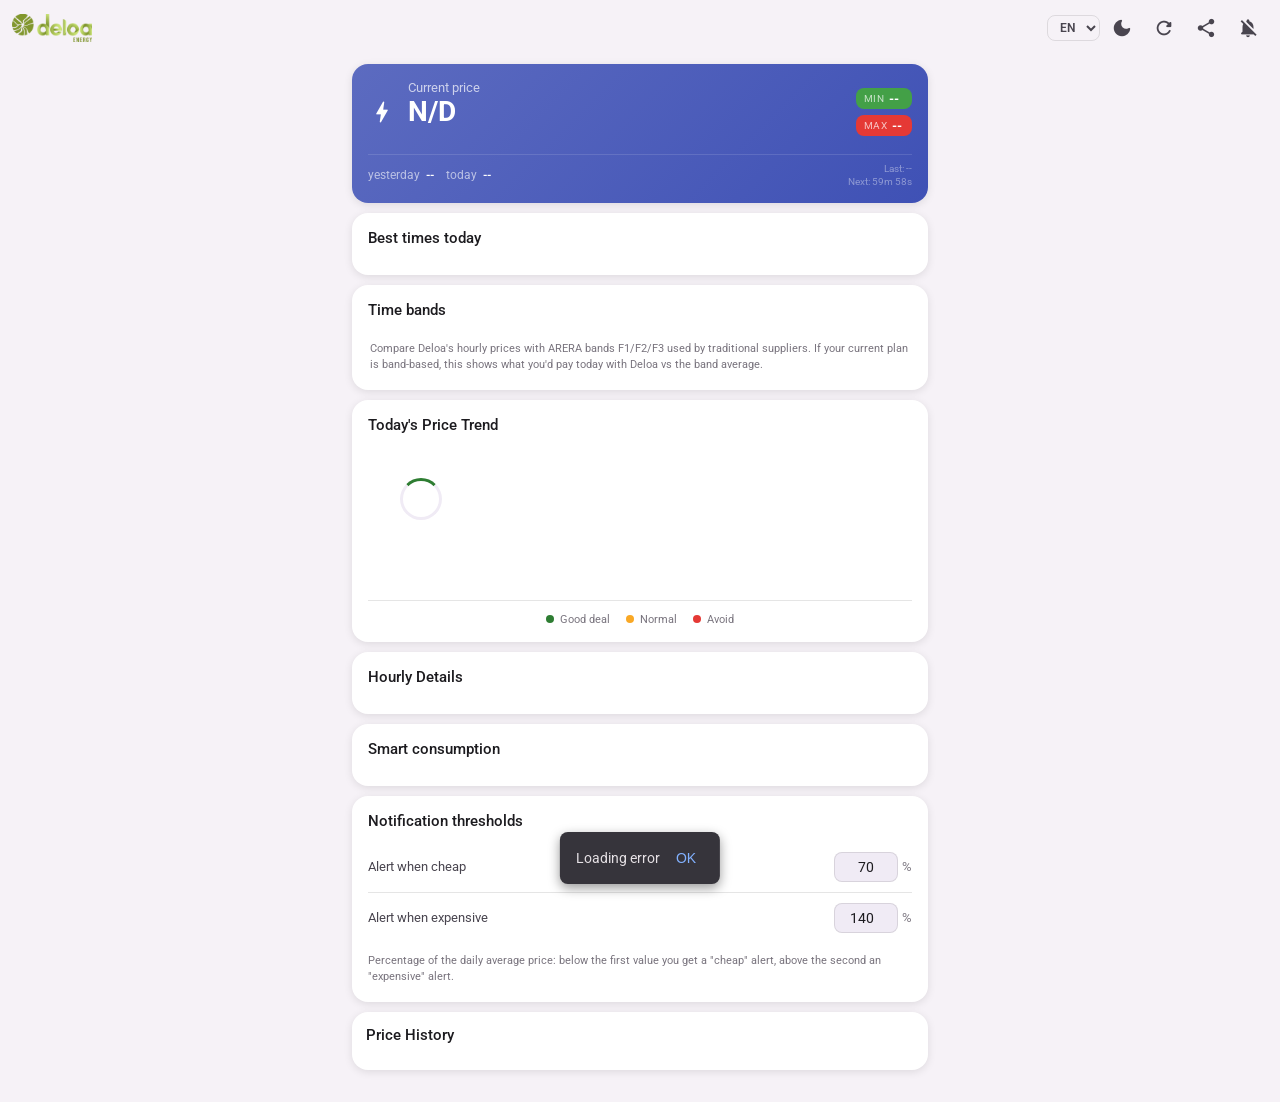
<file: index.html>
<!DOCTYPE html>
<html lang="it" data-theme="dark">
<head>
    <meta charset="UTF-8">
    <meta name="viewport" content="width=device-width, initial-scale=1.0, viewport-fit=cover">
    <meta name="theme-color" content="#1C1B1F">
    <meta name="description" content="Monitora i prezzi orari dell'energia Deloa e risparmia sui consumi domestici">
    <meta name="mobile-web-app-capable" content="yes">
    <meta name="apple-mobile-web-app-status-bar-style" content="black-translucent">
    <meta name="apple-mobile-web-app-title" content="Deloa Energy">
    <title>Deloa Energy - Prezzi Orari</title>
    <link rel="manifest" href="manifest.json">
    <link rel="icon" type="image/png" href="icon-192.png">
    <link rel="apple-touch-icon" href="icon-192.png">
    <link rel="preconnect" href="https://fonts.googleapis.com">
    <link rel="preconnect" href="https://fonts.gstatic.com" crossorigin>
    <link href="https://fonts.googleapis.com/css2?family=Roboto:wght@400;500;700&display=swap" rel="stylesheet">
    <link href="https://fonts.googleapis.com/icon?family=Material+Icons+Round" rel="stylesheet">
    <link rel="stylesheet" href="styles.css">
</head>
<body>
    <header class="top-app-bar">
        <div class="top-app-bar__content">
            <img src="deloa.png" alt="Deloa Energy" class="top-app-bar__logo">
        </div>
        <div class="top-app-bar__actions">
            <div class="lang-selector">
                <select id="lang-select" class="lang-select" aria-label="Language">
                    <option value="it">IT</option>
                    <option value="de">DE</option>
                    <option value="en">EN</option>
                </select>
            </div>
            <button class="icon-btn" id="btn-theme" aria-label="Cambia tema">
                <span class="material-icons-round" id="theme-icon">light_mode</span>
            </button>
            <button class="icon-btn" id="btn-refresh" aria-label="Aggiorna">
                <span class="material-icons-round">refresh</span>
            </button>
            <button class="icon-btn" id="btn-share" aria-label="Condividi">
                <span class="material-icons-round">share</span>
            </button>
            <button class="icon-btn" id="btn-notifications" aria-label="Notifiche">
                <span class="material-icons-round" id="notif-icon">notifications_off</span>
            </button>
        </div>
    </header>

    <main class="main-content">

        <section class="card status-card" id="status-card">
            <div class="status-card__row">
                <span class="material-icons-round status-card__icon">bolt</span>
                <div class="status-card__info">
                    <p class="status-card__label">Prezzo attuale</p>
                    <p class="status-card__value" id="status-value">--</p>
                    <span class="status-card__level" id="status-level"></span>
                </div>
                    <div class="status-card__range">
                        <div class="status-card__pill status-card__pill--min">
                            <span class="status-card__pill-label">min</span>
                            <span class="status-card__pill-value" id="min-today">--</span>
                        </div>
                        <div class="status-card__pill status-card__pill--max">
                            <span class="status-card__pill-label">max</span>
                            <span class="status-card__pill-value" id="max-today">--</span>
                        </div>
                    </div>
            </div>
            <div class="status-card__footer">
                <div class="status-card__compare">
                    <span>ieri</span>
                    <span class="status-card__compare-value" id="compare-yesterday-val">--</span>
                </div>
                <div class="status-card__compare">
                    <span>oggi</span>
                    <span class="status-card__compare-value" id="compare-today-val">--</span>
                </div>
                <div class="status-card__diff" id="compare-diff"></div>
                <div class="status-card__times">
                    <span id="last-update">--</span>
                    <span id="next-update">--</span>
                </div>
            </div>
        </section>

        <section class="card besthours-card">
            <h2 class="section-title">Quando conviene oggi</h2>
            <div class="besthours" id="besthours"></div>
        </section>

        <section class="card bands-card">
            <h2 class="section-title">Fasce orarie</h2>
            <div class="bands-grid" id="bands-grid"></div>
            <div class="bands-explain" id="bands-explain"></div>
        </section>

        <section class="card chart-card">
            <h2 class="section-title">Andamento Prezzi Oggi</h2>
            <div class="chart-container" id="chart"></div>
            <div class="chart-legend">
                <div class="chart-legend__item">
                    <span class="chart-legend__dot chart-legend__dot--cheap"></span>
                    <span>Conviene</span>
                </div>
                <div class="chart-legend__item">
                    <span class="chart-legend__dot chart-legend__dot--medium"></span>
                    <span>Normale</span>
                </div>
                <div class="chart-legend__item">
                    <span class="chart-legend__dot chart-legend__dot--expensive"></span>
                    <span>Evita</span>
                </div>
            </div>
        </section>

        <section class="card table-card">
            <h2 class="section-title">Dettaglio Orario</h2>
            <div class="table-container" id="price-table"></div>
        </section>

        <section class="card smart-card">
            <h2 class="section-title smart-card__title">
                <span class="material-icons-round">psychology</span>
                Consumo intelligente
            </h2>
            <div class="smart-saving" id="smart-saving"></div>
        </section>

        <section class="card settings-card">
            <h2 class="section-title">Soglie notifiche</h2>
            <div class="settings-row">
                <label id="thr-cheap-label">Avvisa quando conveniente</label>
                <span class="settings-input"><input type="number" id="thr-cheap" min="10" max="100" step="5" inputmode="numeric"> %</span>
            </div>
            <div class="settings-row">
                <label id="thr-exp-label">Avvisa quando costoso</label>
                <span class="settings-input"><input type="number" id="thr-exp" min="100" max="300" step="5" inputmode="numeric"> %</span>
            </div>
            <p class="settings-hint" id="settings-hint">Percentuale rispetto al prezzo medio del giorno.</p>
        </section>

        <section class="card history-card">
            <h2 class="section-title">Storico Prezzi</h2>
            <div class="history-list" id="history-list"></div>
        </section>

    </main>

    <div class="offline-banner" id="offline-banner" role="status" aria-live="polite">
        <span class="material-icons-round">cloud_off</span>
        <span id="offline-banner-text">Offline</span>
    </div>

    <div class="snackbar" id="snackbar" role="status" aria-live="polite">
        <span class="snackbar__message" id="snackbar-message"></span>
        <button class="snackbar__action" id="snackbar-action">OK</button>
    </div>

    <script src="i18n.js"></script>
    <script src="app.js"></script>
</body>
</html>
</file>
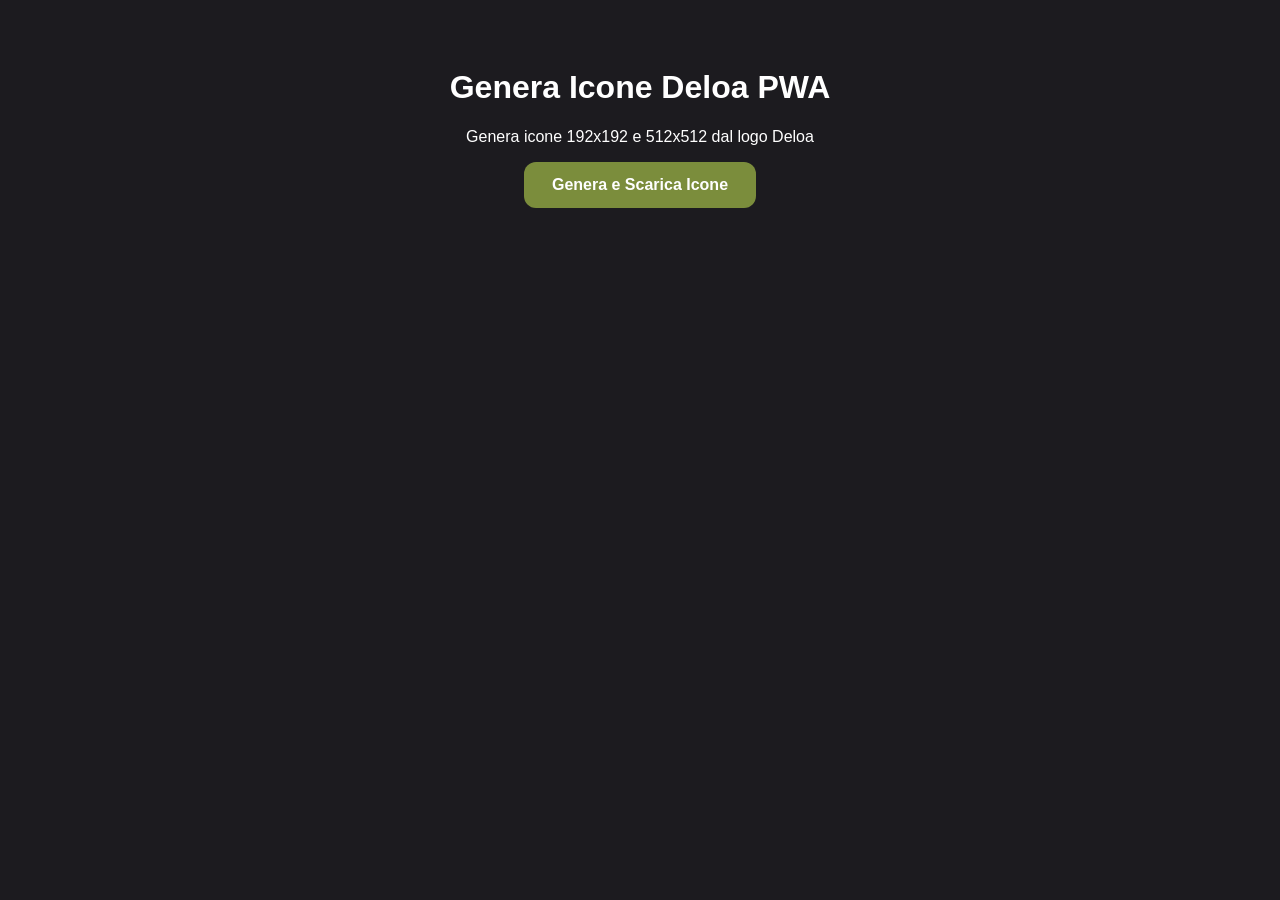
<file: generate-icons.html>
<!DOCTYPE html>
<html lang="it">
<head>
    <meta charset="UTF-8">
    <title>Genera Icone Deloa PWA</title>
    <style>
        body { font-family: sans-serif; padding: 40px; text-align: center; background: #1C1B1F; color: #fff; }
        canvas { display: none; }
        .btn { padding: 14px 28px; font-size: 16px; cursor: pointer; background: #7B8D3C; color: white; border: none; border-radius: 12px; font-weight: 600; }
        .btn:hover { background: #8FA34A; }
        .preview { margin-top: 20px; display: flex; justify-content: center; gap: 20px; flex-wrap: wrap; }
        .preview img { border-radius: 12px; border: 2px solid #333; }
    </style>
</head>
<body>
    <h1>Genera Icone Deloa PWA</h1>
    <p>Genera icone 192x192 e 512x512 dal logo Deloa</p>
    <button class="btn" onclick="generateIcons()">Genera e Scarica Icone</button>
    <div class="preview" id="preview"></div>
    <canvas id="canvas"></canvas>
    <script>
        const logoImg = new Image();
        logoImg.src = 'deloa-logo.png';

        function generateIcons() {
            const canvas = document.getElementById('canvas');
            const ctx = canvas.getContext('2d');
            const sizes = [192, 512];
            const preview = document.getElementById('preview');
            preview.innerHTML = '';

            sizes.forEach(size => {
                canvas.width = size;
                canvas.height = size;

                const radius = size * 0.22;
                ctx.fillStyle = '#1C1B1F';
                ctx.beginPath();
                ctx.roundRect(0, 0, size, size, radius);
                ctx.fill();

                const logoAspect = logoImg.width / logoImg.height;
                let drawW, drawH, drawX, drawY;
                const padding = size * 0.15;

                if (logoAspect > 1) {
                    drawW = size - padding * 2;
                    drawH = drawW / logoAspect;
                } else {
                    drawH = size - padding * 2;
                    drawW = drawH * logoAspect;
                }
                drawX = (size - drawW) / 2;
                drawY = (size - drawH) / 2;

                ctx.drawImage(logoImg, drawX, drawY, drawW, drawH);

                canvas.toBlob(blob => {
                    const url = URL.createObjectURL(blob);
                    const a = document.createElement('a');
                    a.href = url;
                    a.download = `icon-${size}.png`;
                    a.click();
                    URL.revokeObjectURL(url);

                    const img = document.createElement('img');
                    img.src = url;
                    img.style.width = size > 200 ? '120px' : '60px';
                    preview.appendChild(img);
                }, 'image/png');
            });
        }
    </script>
</body>
</html>
</file>
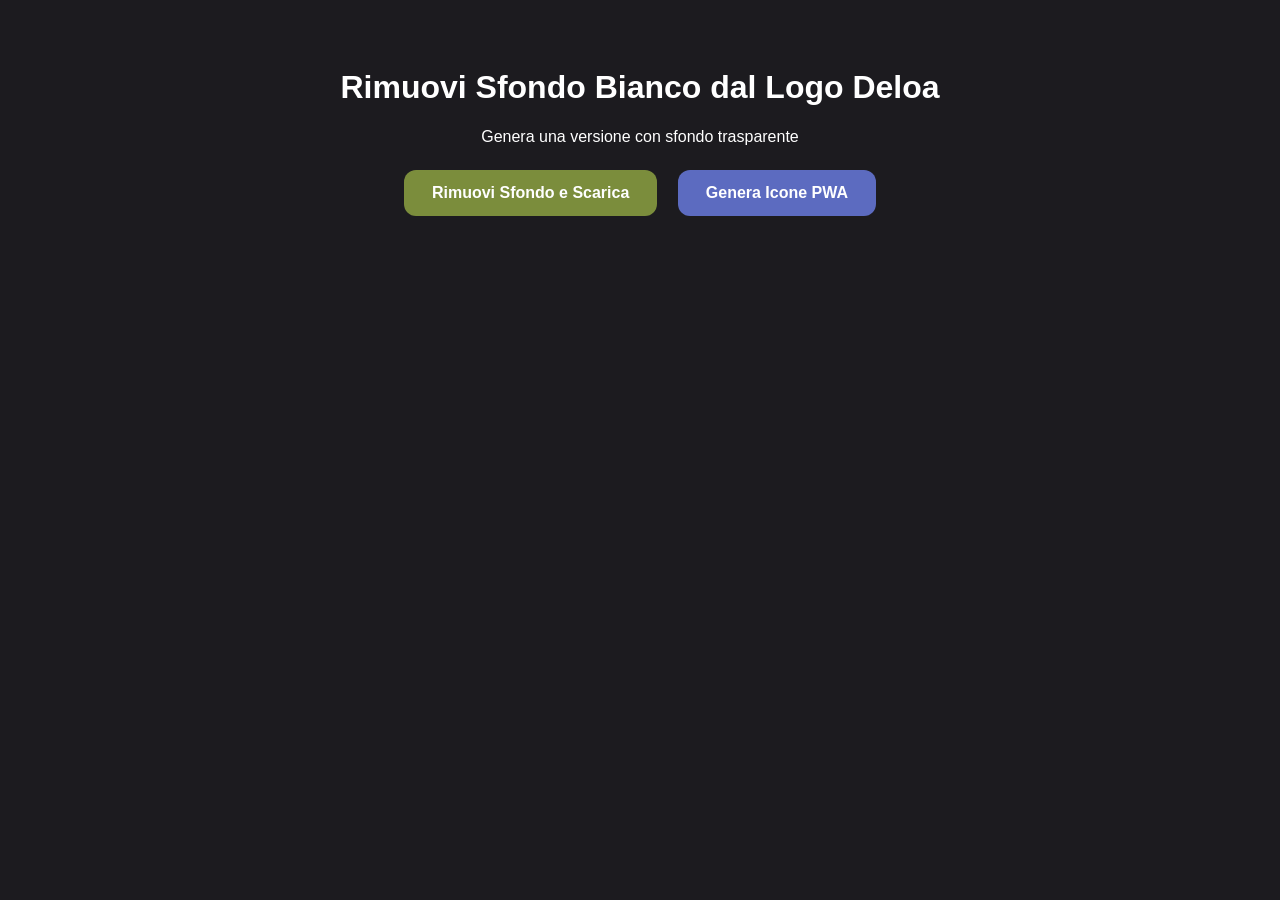
<file: remove-bg.html>
<!DOCTYPE html>
<html lang="it">
<head>
    <meta charset="UTF-8">
    <title>Sfondo Logo Deloa</title>
    <style>
        body { font-family: sans-serif; padding: 40px; text-align: center; background: #1C1B1F; color: #fff; }
        canvas { display: none; }
        .btn { padding: 14px 28px; font-size: 16px; cursor: pointer; background: #7B8D3C; color: white; border: none; border-radius: 12px; font-weight: 600; margin: 8px; }
        .btn:hover { background: #8FA34A; }
        .preview { margin-top: 20px; display: flex; justify-content: center; gap: 20px; flex-wrap: wrap; align-items: flex-end; }
        .preview-box { text-align: center; }
        .preview-box span { display: block; font-size: 12px; margin-bottom: 8px; color: #999; }
        .preview-box img { border-radius: 8px; }
        .bg-dark { background: #1C1B1F; padding: 16px; border-radius: 12px; }
        .bg-light { background: #F6F2F7; padding: 16px; border-radius: 12px; }
    </style>
</head>
<body>
    <h1>Rimuovi Sfondo Bianco dal Logo Deloa</h1>
    <p>Genera una versione con sfondo trasparente</p>
    <button class="btn" onclick="removeBg()">Rimuovi Sfondo e Scarica</button>
    <button class="btn" onclick="generateIcons()" style="background:#5C6BC0;">Genera Icone PWA</button>
    <div class="preview" id="preview"></div>
    <canvas id="canvas"></canvas>
    <script>
        const logoImg = new Image();
        logoImg.src = 'deloa-logo.png';

        function removeBg() {
            const canvas = document.getElementById('canvas');
            const ctx = canvas.getContext('2d');
            const preview = document.getElementById('preview');
            preview.innerHTML = '';

            canvas.width = logoImg.width;
            canvas.height = logoImg.height;
            ctx.drawImage(logoImg, 0, 0);

            const imageData = ctx.getImageData(0, 0, canvas.width, canvas.height);
            const data = imageData.data;

            for (let i = 0; i < data.length; i += 4) {
                const r = data[i];
                const g = data[i + 1];
                const b = data[i + 2];
                const brightness = (r + g + b) / 3;

                if (brightness > 240) {
                    data[i + 3] = 0;
                } else if (brightness > 200) {
                    const alpha = ((brightness - 200) / 55) * 255;
                    data[i + 3] = Math.max(0, 255 - alpha);
                }
            }

            ctx.putImageData(imageData, 0, 0);

            canvas.toBlob(blob => {
                const url = URL.createObjectURL(blob);
                const a = document.createElement('a');
                a.href = url;
                a.download = 'deloa-logo-transparent.png';
                a.click();
                URL.revokeObjectURL(url);

                const box = document.createElement('div');
                box.className = 'preview-box';
                box.innerHTML = `<span>Originale</span><div class="bg-dark"><img src="deloa-logo.png" style="max-width:200px;"></div>`;
                preview.appendChild(box);

                const box2 = document.createElement('div');
                box2.className = 'preview-box';
                box2.innerHTML = `<span>Trasparente</span><div class="bg-dark"><img src="${url}" style="max-width:200px;"></div>`;
                preview.appendChild(box2);
            }, 'image/png');
        }

        function generateIcons() {
            const canvas = document.getElementById('canvas');
            const ctx = canvas.getContext('2d');
            const sizes = [192, 512];
            const preview = document.getElementById('preview');
            preview.innerHTML = '';

            sizes.forEach(size => {
                canvas.width = size;
                canvas.height = size;

                const radius = size * 0.22;
                ctx.fillStyle = '#1C1B1F';
                ctx.beginPath();
                ctx.roundRect(0, 0, size, size, radius);
                ctx.fill();

                const logoAspect = logoImg.width / logoImg.height;
                let drawW, drawH, drawX, drawY;
                const padding = size * 0.18;

                if (logoAspect > 1) {
                    drawW = size - padding * 2;
                    drawH = drawW / logoAspect;
                } else {
                    drawH = size - padding * 2;
                    drawW = drawH * logoAspect;
                }
                drawX = (size - drawW) / 2;
                drawY = (size - drawH) / 2;

                ctx.drawImage(logoImg, drawX, drawY, drawW, drawH);

                canvas.toBlob(blob => {
                    const url = URL.createObjectURL(blob);
                    const a = document.createElement('a');
                    a.href = url;
                    a.download = `icon-${size}.png`;
                    a.click();
                    URL.revokeObjectURL(url);

                    const box = document.createElement('div');
                    box.className = 'preview-box';
                    box.innerHTML = `<span>icon-${size}.png</span><img src="${url}" style="width:${size > 200 ? 120 : 60}px;">`;
                    preview.appendChild(box);
                }, 'image/png');
            });
        }
    </script>
</body>
</html>
</file>
<file: styles.css>
[data-theme="dark"] {
    --bg-primary: #1C1B1F;
    --bg-card: #2B2930;
    --bg-card-hover: #36343B;
    --text-primary: #E6E1E5;
    --text-secondary: #CAC4D0;
    --text-tertiary: #938F99;
    --color-green: #66BB6A;
    --color-green-bg: #1B5E20;
    --color-green-light: #2E7D32;
    --color-green-glow: rgba(102, 187, 106, 0.3);
    --color-red: #EF5350;
    --color-red-bg: #B71C1C;
    --color-red-light: #C62828;
    --color-red-glow: rgba(239, 83, 80, 0.3);
    --color-yellow: #FFCA28;
    --color-yellow-bg: #F57F17;
    --color-pink: #EF5350;
    --color-status-bg: linear-gradient(135deg, #3D3F5C 0%, #2C2D45 100%);
    --border-color: rgba(255,255,255,0.08);
    --shadow: 0 2px 8px rgba(0,0,0,0.3);
    --chart-axis: #938F99;
    --snackbar-bg: #36343B;
    --snackbar-text: #E6E1E5;
    --deloa-green: #7B8D3C;
}

[data-theme="light"] {
    --bg-primary: #F6F2F7;
    --bg-card: #FFFFFF;
    --bg-card-hover: #F0EBF5;
    --text-primary: #1C1B1F;
    --text-secondary: #49454F;
    --text-tertiary: #79747E;
    --color-green: #2E7D32;
    --color-green-bg: #C8E6C9;
    --color-green-light: #43A047;
    --color-green-glow: rgba(46, 125, 50, 0.12);
    --color-red: #D32F2F;
    --color-red-bg: #FFCDD2;
    --color-red-light: #E53935;
    --color-red-glow: rgba(211, 47, 47, 0.12);
    --color-yellow: #F9A825;
    --color-yellow-bg: #FFF9C4;
    --color-pink: #E53935;
    --color-status-bg: linear-gradient(135deg, #5C6BC0 0%, #3F51B5 100%);
    --border-color: rgba(0,0,0,0.1);
    --shadow: 0 2px 8px rgba(0,0,0,0.1);
    --chart-axis: #79747E;
    --snackbar-bg: #36343B;
    --snackbar-text: #E6E1E5;
    --deloa-green: #7B8D3C;
}

* {
    margin: 0;
    padding: 0;
    box-sizing: border-box;
}

body {
    font-family: 'Roboto', sans-serif;
    font-size: 14px;
    color: var(--text-primary);
    background-color: var(--bg-primary);
    min-height: 100vh;
    min-height: 100dvh;
    transition: background-color 0.3s, color 0.3s;
    -webkit-tap-highlight-color: transparent;
}

.top-app-bar {
    position: sticky;
    top: 0;
    z-index: 100;
    display: flex;
    align-items: center;
    justify-content: space-between;
    height: 56px;
    padding: 0 12px;
    background-color: var(--bg-primary);
}

.top-app-bar__content {
    display: flex;
    align-items: center;
    gap: 10px;
}

.top-app-bar__logo {
    height: 28px;
    width: auto;
    object-fit: contain;
}

.top-app-bar__actions {
    display: flex;
    align-items: center;
    gap: 2px;
}

.lang-selector {
    display: flex;
    align-items: center;
}

.lang-select {
    background: transparent;
    border: 1px solid var(--border-color);
    border-radius: 8px;
    padding: 4px 8px;
    font-size: 12px;
    font-weight: 600;
    color: var(--text-secondary);
    cursor: pointer;
    outline: none;
    font-family: 'Roboto', sans-serif;
}

.lang-select:hover {
    background-color: var(--bg-card-hover);
}

.lang-select option {
    background: var(--bg-card);
    color: var(--text-primary);
}

.icon-btn {
    display: inline-flex;
    align-items: center;
    justify-content: center;
    width: 40px;
    height: 40px;
    border: none;
    border-radius: 20px;
    background: transparent;
    color: var(--text-secondary);
    cursor: pointer;
    transition: background-color 0.2s;
}

.icon-btn:hover {
    background-color: var(--bg-card-hover);
}

.icon-btn .material-icons-round {
    font-size: 22px;
}

.main-content {
    max-width: 600px;
    margin: 0 auto;
    padding: 8px 12px 32px;
    display: flex;
    flex-direction: column;
    gap: 10px;
}

.card {
    background-color: var(--bg-card);
    border-radius: 16px;
    padding: 16px;
    box-shadow: var(--shadow);
    transition: background-color 0.3s;
}

.section-title {
    font-size: 15px;
    font-weight: 500;
    color: var(--text-primary);
    margin-bottom: 12px;
}

/* Status Card */
.status-card {
    background: var(--color-status-bg);
    color: #fff;
}

.status-card__row {
    display: flex;
    align-items: center;
    gap: 12px;
}

.status-card__icon {
    font-size: 28px;
    color: #fff;
}

.status-card__info {
    flex: 1;
}

.status-card__label {
    font-size: 13px;
    font-weight: 400;
    color: rgba(255,255,255,0.7);
    margin-bottom: 2px;
}

.status-card__value {
    font-size: 28px;
    font-weight: 700;
    color: #fff;
    line-height: 1.1;
}

.status-card__range {
    display: flex;
    flex-direction: column;
    gap: 6px;
}

.status-card__pill {
    display: flex;
    align-items: center;
    gap: 5px;
    padding: 3px 10px 3px 8px;
    border-radius: 8px;
    font-size: 12px;
}

.status-card__pill--min {
    background-color: var(--color-green-light);
}

.status-card__pill--max {
    background-color: var(--color-red-light);
}

.status-card__pill-label {
    font-size: 10px;
    text-transform: uppercase;
    letter-spacing: 0.04em;
    color: rgba(255,255,255,0.7);
}

.status-card__pill-value {
    font-weight: 700;
    font-size: 13px;
    color: #fff;
}

.status-card__footer {
    margin-top: 10px;
    padding-top: 8px;
    border-top: 1px solid rgba(255,255,255,0.12);
    display: flex;
    flex-wrap: wrap;
    align-items: center;
    gap: 6px 12px;
}

.status-card__compare {
    display: flex;
    align-items: center;
    gap: 6px;
    font-size: 12px;
    color: rgba(255,255,255,0.6);
}

.status-card__compare-value {
    font-weight: 600;
    color: #fff;
}

.status-card__diff {
    font-size: 12px;
    font-weight: 600;
    padding: 2px 8px;
    border-radius: 6px;
}

.status-card__diff--down {
    background-color: var(--color-green-light);
    color: #fff;
}

.status-card__diff--up {
    background-color: var(--color-red-light);
    color: #fff;
}

.status-card__diff--same {
    background-color: rgba(255,255,255,0.1);
    color: rgba(255,255,255,0.6);
    font-size: 11px;
}

.status-card__times {
    margin-left: auto;
    display: flex;
    flex-direction: column;
    align-items: flex-end;
    gap: 2px;
}

.status-card__times span {
    font-size: 10px;
    color: rgba(255,255,255,0.4);
    white-space: nowrap;
}

/* Bands Card */
.bands-grid {
    display: grid;
    grid-template-columns: 1fr 1fr 1fr;
    gap: 8px;
}

.band-item {
    padding: 12px 10px;
    border-radius: 12px;
    background-color: var(--bg-card-hover);
    text-align: center;
    border: 2px solid transparent;
    transition: border-color 0.3s;
}

.band-item--active {
    border-color: var(--deloa-green);
}

.band-item__name {
    font-size: 14px;
    font-weight: 700;
    margin-bottom: 2px;
}

.band-item__name--f1 { color: var(--color-red); }
.band-item__name--f2 { color: var(--color-yellow); }
.band-item__name--f3 { color: var(--color-green); }

.band-item__hours {
    font-size: 10px;
    color: var(--text-tertiary);
    margin-bottom: 8px;
    line-height: 1.3;
}

.band-item__price {
    font-size: 15px;
    font-weight: 700;
    color: var(--text-primary);
}

.band-item__diff {
    font-size: 11px;
    font-weight: 500;
    margin-top: 4px;
}

.band-item__diff--more {
    color: var(--color-red);
}

.band-item__diff--less {
    color: var(--color-green);
}

@media (max-width: 420px) {
    .bands-grid {
        grid-template-columns: 1fr;
    }
}

.bands-explain {
    font-size: 11px;
    color: var(--text-tertiary);
    line-height: 1.5;
    margin-top: 10px;
    padding: 0 2px;
}

/* Chart */
.chart-container {
    display: flex;
    align-items: flex-end;
    gap: 3px;
    height: 130px;
    padding: 4px 0 24px;
    position: relative;
    overflow: hidden;
    width: 100%;
}

.chart-bar-wrapper {
    flex: 1;
    min-width: 10px;
    max-width: 28px;
    display: flex;
    flex-direction: column;
    align-items: center;
    height: 100%;
    justify-content: flex-end;
    position: relative;
}

.chart-bar {
    width: 100%;
    border-radius: 4px;
    transition: height 0.5s ease;
    position: relative;
    max-height: 108px;
    min-height: 4px;
}

.chart-bar--cheap {
    background-color: var(--color-green);
}

.chart-bar--medium {
    background-color: var(--color-yellow);
}

.chart-bar--expensive {
    background-color: var(--color-pink);
}

.chart-bar--current {
    box-shadow: 0 0 0 2px #fff;
    z-index: 2;
}

.chart-bar__time {
    position: absolute;
    bottom: -18px;
    left: 50%;
    transform: translateX(-50%);
    font-size: 10px;
    color: var(--chart-axis);
    white-space: nowrap;
    line-height: 1;
}

.chart-legend {
    display: flex;
    justify-content: center;
    gap: 16px;
    margin-top: 24px;
    padding-top: 12px;
    border-top: 1px solid var(--border-color);
}

.chart-legend__item {
    display: flex;
    align-items: center;
    gap: 6px;
    font-size: 11px;
    color: var(--text-tertiary);
}

.chart-legend__dot {
    width: 8px;
    height: 8px;
    border-radius: 50%;
}

.chart-legend__dot--cheap {
    background-color: var(--color-green);
}

.chart-legend__dot--medium {
    background-color: var(--color-yellow);
}

.chart-legend__dot--expensive {
    background-color: var(--color-pink);
}

/* Table */
.table-container {
    display: grid;
    grid-template-columns: repeat(2, 1fr);
    gap: 6px;
}

.price-item {
    display: flex;
    justify-content: space-between;
    align-items: center;
    padding: 10px 12px;
    border-radius: 12px;
    background-color: var(--bg-card-hover);
    transition: transform 0.15s;
}

.price-item--current {
    box-shadow: 0 0 0 2px var(--color-green);
    background-color: var(--color-green-glow);
}

.price-item--cheap {
    background-color: var(--color-green-bg);
    color: var(--color-green);
    font-weight: 600;
    border: 1px solid var(--color-green-light);
}

[data-theme="dark"] .price-item--cheap {
    background-color: var(--color-green-light);
    color: #fff;
    border-color: var(--color-green-light);
}

.price-item--expensive {
    background-color: var(--color-red-bg);
    color: var(--color-red);
    font-weight: 600;
    border: 1px solid var(--color-red-light);
}

[data-theme="dark"] .price-item--expensive {
    background-color: var(--color-red-light);
    color: #fff;
    border-color: var(--color-red-light);
}

.price-item__time {
    font-size: 14px;
    font-weight: 600;
}

.price-item__value {
    font-size: 13px;
    font-weight: 500;
}

/* Smart Consumption */
.smart-card__title {
    display: flex;
    align-items: center;
    gap: 8px;
}

.smart-card__title .material-icons-round {
    color: var(--deloa-green);
    font-size: 20px;
}

.smart-saving {
    display: flex;
    flex-direction: column;
    gap: 10px;
}

.smart-block {
    padding: 12px;
    border-radius: 12px;
    background-color: var(--bg-card-hover);
    line-height: 1.5;
}

.smart-block__label {
    font-size: 10px;
    font-weight: 500;
    color: var(--text-tertiary);
    text-transform: uppercase;
    letter-spacing: 0.05em;
    margin-bottom: 4px;
}

.smart-block__value {
    font-size: 14px;
    color: var(--text-primary);
    font-weight: 600;
}

.smart-block__note {
    font-size: 12px;
    color: var(--text-secondary);
    margin-top: 4px;
}

.smart-appliances__chips {
    display: grid;
    grid-template-columns: 1fr 1fr;
    gap: 5px;
    margin-top: 2px;
}

.appliance-chip {
    display: flex;
    align-items: center;
    gap: 6px;
    padding: 7px 8px;
    border-radius: 10px;
    border: 1.5px solid var(--border-color);
    background: transparent;
    color: var(--text-secondary);
    font-size: 11px;
    font-family: inherit;
    cursor: pointer;
    transition: all 0.15s;
    text-align: left;
    width: 100%;
}

@media (max-width: 420px) {
    .smart-appliances__chips {
        grid-template-columns: 1fr;
    }
}

.appliance-chip .material-icons-round {
    font-size: 16px;
}

.appliance-chip:hover {
    border-color: var(--deloa-green);
    color: var(--deloa-green);
}

.appliance-chip--sel {
    border-color: var(--deloa-green);
    background: color-mix(in srgb, var(--deloa-green) 12%, transparent);
    color: var(--deloa-green);
    font-weight: 600;
}

.smart-appliances__results {
    margin-top: 8px;
    display: flex;
    flex-direction: column;
    gap: 8px;
}

.appliance-result__row {
    display: flex;
    align-items: center;
    gap: 6px;
    padding: 8px 10px 6px;
    border-radius: 10px 10px 0 0;
    background: var(--bg-card-hover);
    font-size: 13px;
    color: var(--text-primary);
}

.appliance-result__row .material-icons-round {
    font-size: 18px;
    color: var(--text-tertiary);
}

.appliance-result__name {
    flex: 1;
    font-weight: 600;
}

.appliance-result__kwh {
    font-weight: 400;
    font-size: 11px;
    color: var(--text-tertiary);
}

.appliance-result__now {
    font-weight: 700;
    font-size: 15px;
    white-space: nowrap;
}

.appliance-result__bars {
    padding: 0 10px 8px;
    border-radius: 0 0 10px 10px;
    background: var(--bg-card-hover);
}

.appliance-result__bar {
    display: flex;
    justify-content: space-between;
    align-items: center;
    font-size: 12px;
    color: var(--text-secondary);
    padding: 2px 0;
}

.appliance-result__bar-val {
    font-weight: 700;
    font-size: 13px;
}

.appliance-result__bar-val--high {
    color: var(--color-red);
}

.appliance-result__bar-val--low {
    color: var(--color-green);
}

.appliance-result__saved {
    text-align: center;
    font-size: 12px;
    color: var(--color-green);
    font-weight: 600;
    padding: 4px 0 2px;
    border-top: 1px solid var(--border-color);
    margin-top: 4px;
}

.appliance-result__saved--now {
    color: var(--text-tertiary);
    border-top: none;
}

/* History Card */
.history-card {
    padding: 14px;
}

.history-list {
    display: flex;
    flex-direction: column;
    gap: 6px;
    max-height: 180px;
    overflow-y: auto;
    scrollbar-width: thin;
    scrollbar-color: var(--text-tertiary) transparent;
}

.history-list::-webkit-scrollbar {
    width: 4px;
}

.history-list::-webkit-scrollbar-track {
    background: transparent;
}

.history-list::-webkit-scrollbar-thumb {
    background-color: var(--text-tertiary);
    border-radius: 4px;
}

.history-item {
    display: flex;
    justify-content: space-between;
    align-items: center;
    padding: 8px 12px;
    border-radius: 10px;
    background-color: var(--bg-card-hover);
    font-size: 13px;
}

.history-item__date {
    font-weight: 600;
    color: var(--text-primary);
}

.history-item__avg {
    color: var(--text-secondary);
}

.history-item__min {
    color: var(--color-green);
    font-weight: 500;
}

.history-item__max {
    color: var(--color-red);
    font-weight: 500;
}

.history-empty {
    text-align: center;
    color: var(--text-tertiary);
    font-size: 13px;
    padding: 12px 0;
}

/* Snackbar */
.snackbar {
    position: fixed;
    bottom: 16px;
    left: 50%;
    transform: translateX(-50%) translateY(100px);
    display: flex;
    align-items: center;
    gap: 8px;
    padding: 14px 16px;
    background-color: var(--snackbar-bg);
    color: var(--snackbar-text);
    border-radius: 8px;
    box-shadow: 0 4px 12px rgba(0,0,0,0.4);
    z-index: 200;
    opacity: 0;
    transition: transform 0.3s ease, opacity 0.3s ease;
    max-width: calc(100% - 32px);
}

.snackbar--visible {
    transform: translateX(-50%) translateY(0);
    opacity: 1;
}

.snackbar__message {
    font-size: 14px;
    flex: 1;
}

.snackbar__action {
    font-size: 14px;
    font-weight: 500;
    color: #82B1FF;
    background: none;
    border: none;
    cursor: pointer;
    padding: 4px 8px;
    border-radius: 4px;
    text-transform: uppercase;
}

.snackbar__action:hover {
    background-color: rgba(255,255,255,0.1);
}

.loading-spinner {
    display: flex;
    justify-content: center;
    padding: 32px;
}

.loading-spinner::after {
    content: '';
    width: 36px;
    height: 36px;
    border: 3px solid var(--bg-card-hover);
    border-top-color: var(--color-green);
    border-radius: 50%;
    animation: spin 0.8s linear infinite;
}

@keyframes spin {
    to { transform: rotate(360deg); }
}

@keyframes fadeIn {
    from { opacity: 0; transform: translateY(8px); }
    to { opacity: 1; transform: translateY(0); }
}

.card {
    animation: fadeIn 0.3s ease forwards;
}

@media (max-width: 400px) {
    .main-content {
        padding: 6px 8px 24px;
    }

    .card {
        padding: 14px;
        border-radius: 14px;
    }

    .status-card__value {
        font-size: 24px;
    }

    .table-container {
        gap: 5px;
    }

    .price-item {
        padding: 8px 10px;
        border-radius: 10px;
    }

    .price-item__time {
        font-size: 13px;
    }

    .price-item__value {
        font-size: 12px;
    }
}

@media (prefers-reduced-motion: reduce) {
    * {
        animation-duration: 0.01ms !important;
        transition-duration: 0.01ms !important;
    }
}

/* === Best hours card === */
.besthours {
    display: flex;
    flex-direction: column;
    gap: 8px;
}

.besthours__row {
    display: flex;
    align-items: center;
    gap: 10px;
    padding: 10px 12px;
    border-radius: 12px;
    background-color: var(--bg-card-hover);
}

.besthours__row .material-icons-round {
    font-size: 22px;
}

.besthours__row--good .material-icons-round { color: var(--color-green); }
.besthours__row--avoid .material-icons-round { color: var(--color-red); }

.besthours__info {
    flex: 1;
    min-width: 0;
}

.besthours__label {
    font-size: 10px;
    text-transform: uppercase;
    letter-spacing: 0.05em;
    color: var(--text-tertiary);
}

.besthours__window {
    font-size: 16px;
    font-weight: 700;
    color: var(--text-primary);
}

.besthours__badge {
    font-size: 12px;
    font-weight: 700;
    padding: 4px 10px;
    border-radius: 8px;
    white-space: nowrap;
}

.besthours__badge--good { background-color: var(--color-green-bg); color: var(--color-green); }
.besthours__badge--avoid { background-color: var(--color-red-bg); color: var(--color-red); }
[data-theme="dark"] .besthours__badge--good { color: #fff; }
[data-theme="dark"] .besthours__badge--avoid { color: #fff; }

/* === Status price level badge === */
.status-card__level {
    display: inline-block;
    margin-top: 6px;
    font-size: 11px;
    font-weight: 700;
    letter-spacing: 0.04em;
    padding: 2px 10px;
    border-radius: 6px;
}

.status-card__level--low { background-color: var(--color-green-light); color: #fff; }
.status-card__level--mid { background-color: var(--color-yellow-bg); color: #fff; }
.status-card__level--high { background-color: var(--color-red-light); color: #fff; }

/* === Settings card === */
.settings-row {
    display: flex;
    justify-content: space-between;
    align-items: center;
    gap: 12px;
    padding: 10px 0;
}

.settings-row + .settings-row {
    border-top: 1px solid var(--border-color);
}

.settings-row label {
    font-size: 13px;
    color: var(--text-secondary);
    flex: 1;
}

.settings-input {
    display: flex;
    align-items: center;
    gap: 4px;
    font-size: 13px;
    color: var(--text-tertiary);
}

.settings-input input {
    width: 64px;
    padding: 6px 8px;
    border-radius: 8px;
    border: 1px solid var(--border-color);
    background-color: var(--bg-card-hover);
    color: var(--text-primary);
    font-family: inherit;
    font-size: 14px;
    text-align: right;
    outline: none;
}

.settings-input input:focus {
    border-color: var(--deloa-green);
}

.settings-hint {
    font-size: 11px;
    color: var(--text-tertiary);
    line-height: 1.5;
    margin-top: 10px;
}

/* === Offline banner === */
.offline-banner {
    position: fixed;
    left: 50%;
    top: 64px;
    transform: translateX(-50%) translateY(-120px);
    display: flex;
    align-items: center;
    gap: 8px;
    padding: 10px 16px;
    border-radius: 8px;
    background-color: var(--color-red-light);
    color: #fff;
    font-size: 13px;
    font-weight: 500;
    box-shadow: 0 4px 12px rgba(0,0,0,0.4);
    z-index: 190;
    opacity: 0;
    transition: transform 0.3s ease, opacity 0.3s ease;
    max-width: calc(100% - 32px);
}

.offline-banner .material-icons-round {
    font-size: 18px;
}

.offline-banner--visible {
    transform: translateX(-50%) translateY(0);
    opacity: 1;
}
</file>
